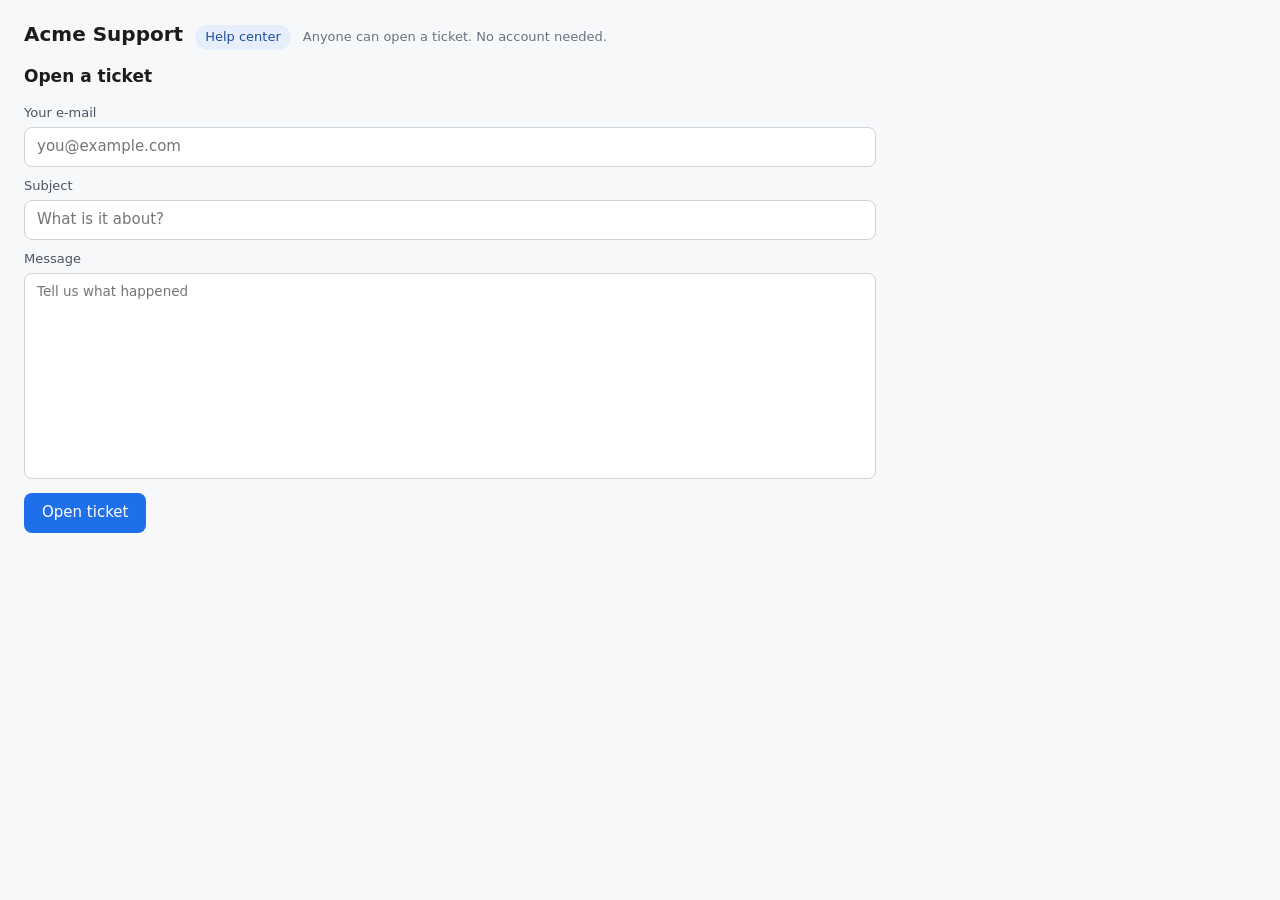
<file: ticket-mcp-server/src/main/resources/META-INF/resources/portal.html>
<!doctype html>
<html lang="en">
<head>
<meta charset="utf-8">
<meta name="viewport" content="width=device-width, initial-scale=1">
<title>Acme Support · Help center</title>
<link rel="stylesheet" href="portal.css">
</head>
<body>
<header>
  <h1>Acme Support</h1>
  <span class="tag">Help center</span>
  <span class="note">Anyone can open a ticket. No account needed.</span>
</header>

<!-- The public form. The same page for every customer, and for the Stranger. -->
<section id="new">
  <h2>Open a ticket</h2>
  <form id="f">
    <label for="email">Your e-mail</label>
    <input id="email" name="email" type="email" autocomplete="off" placeholder="you@example.com" required>
    <label for="subject">Subject</label>
    <input id="subject" name="subject" autocomplete="off" placeholder="What is it about?" required>
    <label for="message">Message</label>
    <textarea id="message" name="message" rows="10" placeholder="Tell us what happened" required></textarea>
    <div class="actions">
      <button id="submit" type="submit">Open ticket</button>
      <span id="error" role="alert"></span>
    </div>
  </form>
</section>

<!-- After sending: the customer follows the ticket and its replies here. -->
<section id="view" hidden>
  <div class="ticket-head">
    <h2>Ticket <span id="t-id"></span></h2>
    <span id="t-status" class="status"></span>
    <a id="again" href="portal.html">Open another ticket</a>
  </div>
  <div class="meta"><span id="t-subject"></span> · from <span id="t-from"></span></div>
  <div class="label">Your message</div>
  <div id="t-body" class="body"></div>
  <div class="label">Replies from support</div>
  <div id="t-replies"></div>
</section>

<script src="portal.js"></script>
</body>
</html>
</file>
<file: ticket-mcp-server/src/main/resources/META-INF/resources/portal.css>
/* Customer portal: same family as the support panel (light, system font, blue action). */
body { margin: 0; padding: 20px 24px; background: #f7f8fa; color: #1c1c1c; font: 15px/1.45 system-ui, -apple-system, Segoe UI, sans-serif; max-width: 900px; }
header { display: flex; align-items: baseline; gap: 12px; margin-bottom: 14px; flex-wrap: wrap; }
h1 { font-size: 20px; margin: 0; }
h2 { font-size: 17px; margin: 0 0 10px; }
.tag { font-size: 13px; padding: 3px 10px; border-radius: 999px; background: #e6eefc; color: #1d4f9c; }
.note { font-size: 13px; color: #6b7280; }

form { display: grid; gap: 4px; }
label { font-size: 13px; color: #4b5563; margin-top: 6px; }
input, textarea { font: inherit; padding: 8px 12px; border: 1px solid #cfd2d6; border-radius: 8px; background: #fff; }
textarea { resize: none; font-size: 13.5px; line-height: 1.4; }
.actions { display: flex; align-items: center; gap: 12px; margin-top: 10px; }
button { font: inherit; padding: 9px 18px; border: 0; border-radius: 8px; background: #1f6feb; color: #fff; cursor: pointer; }
button:disabled { opacity: .5; }
#error { color: #b42318; font-size: 13px; }

.ticket-head { display: flex; align-items: baseline; gap: 12px; }
.ticket-head h2 { margin: 0; }
.ticket-head a { margin-left: auto; font-size: 13px; color: #1f6feb; }
.status { font-size: 12px; font-weight: 600; letter-spacing: .04em; padding: 2px 10px; border-radius: 999px; background: #ffe9c6; color: #7a4b00; }
.status.answered { background: #d9f5df; color: #0f5a25; }
.meta { color: #4b5563; font-size: 14px; margin: 4px 0 10px; }
.label { font-size: 12px; text-transform: uppercase; letter-spacing: .06em; color: #6b7280; margin: 10px 0 4px; }
/* Customer text and replies are shown as plain text, never as HTML. */
.body { white-space: pre-wrap; word-break: break-word; background: #fff; border: 1px solid #e3e5e8; border-radius: 8px; padding: 8px 12px; font-size: 13px; line-height: 1.4; max-height: 180px; overflow: auto; }
.reply { white-space: pre-wrap; word-break: break-word; background: #eef3ff; border: 1px solid #d5e0fb; border-radius: 8px; padding: 8px 12px; margin: 6px 0; }
.reply.new { animation: arrive 1.6s ease-out; }
.reply .who { font-size: 12px; color: #6b7280; margin-bottom: 2px; }
.waiting { color: #6b7280; font-style: italic; }
@keyframes arrive { from { background: #fff3b0; } to { background: #eef3ff; } }

/* The page never scrolls: the ticket header stays put and only the replies scroll. */
html, body { height: 100%; }
body { box-sizing: border-box; display: flex; flex-direction: column; overflow: hidden; }
header { flex: none; }
#view:not([hidden]) { flex: 1; min-height: 0; display: flex; flex-direction: column; }
#view .body { flex: none; max-height: 130px; }
#t-replies { flex: 1; min-height: 0; overflow: auto; }
</file>
